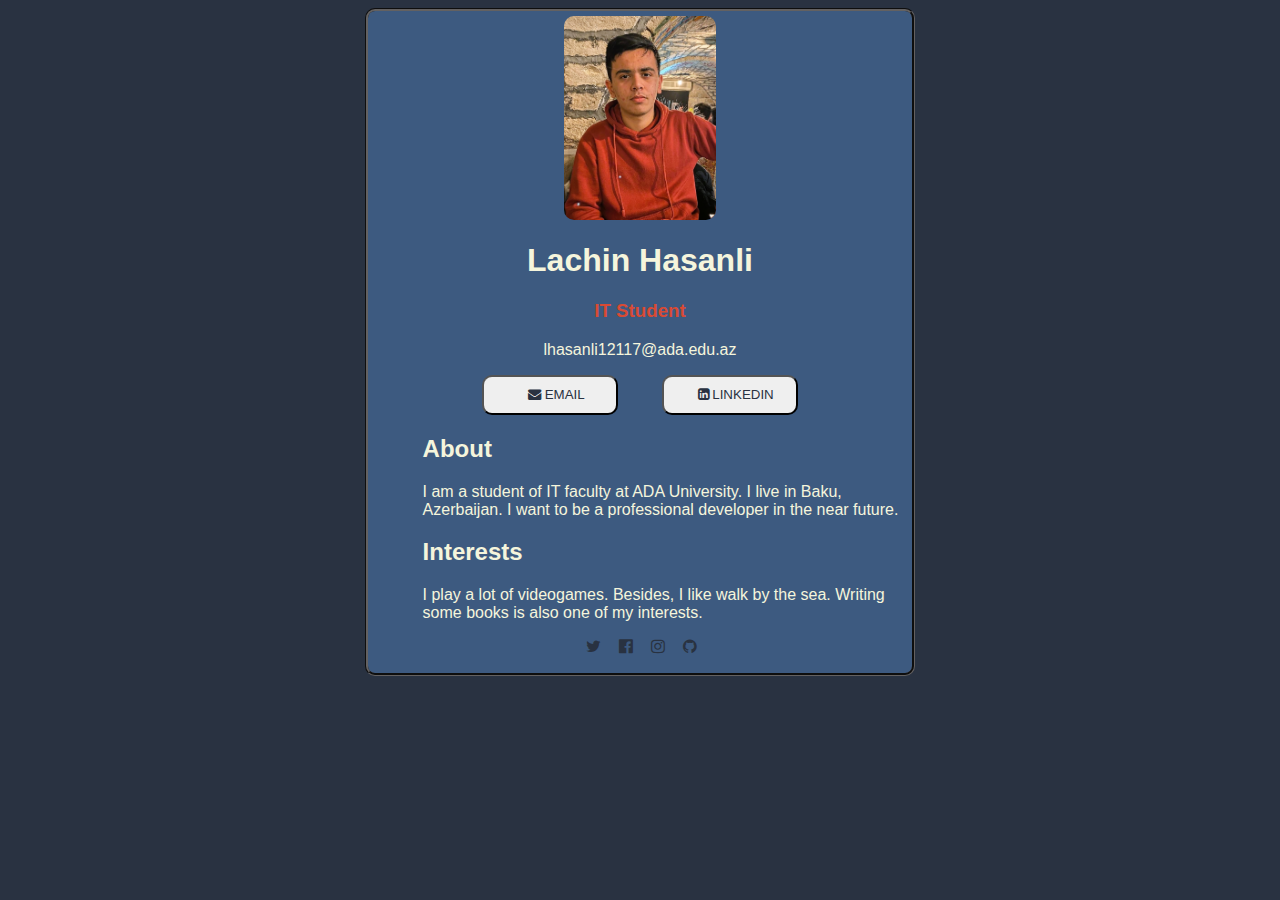
<file: index.html>
<!DOCTYPE html>
<html lang="en">

<head>
  <meta charset="UTF-8">
  <meta http-equiv="X-UA-Compatible" content="IE=edge">
  <meta name="viewport" content="width=device-width, initial-scale=1.0">
  <link rel="stylesheet" href="https://cdnjs.cloudflare.com/ajax/libs/font-awesome/4.7.0/css/font-awesome.min.css">
  <link rel="stylesheet" href="style.css">
  <title>Hasanli Lachin</title>
</head>
<div class="business_card">
  <div class="header">
    <img src="280100294_521215429470998_5152697914681904504_n.jpg" alt="Lachin_photo">

  </div>
  <div class="up-middle">
    <h1>Lachin Hasanli</h1>
    <h3 class="position_at_uni">IT Student</h3>
    <p>lhasanli12117@ada.edu.az</p>
    <button class="mail">
      <span class="mail-icon">
        <i class="fa fa-envelope"></i>
      </span>
      <a class="mail_link" href="mailto:lhasanli12117@ada.edu.az">EMAIL</a>
      <button class="linkedin">
        <i class="fa fa-linkedin-square"></i>
        <a class="linkedin_link" href="https://www.linkedin.com/in/lachin-hasanli-97a689214/">LINKEDIN</a>
      </button>
    </button>
  </div>
  <div class="middle">
    <h2 class="about">About</h2>
    <p class="about_text"> I am a student of IT faculty at ADA University. I live in Baku, Azerbaijan. I want to be a
      professional
      developer in the near future.
    </p>
    <h2 class="interests">Interests</h2>
    <p class="interests_text">I play a lot of videogames. Besides, I like walk by the sea. Writing some books is also
      one of my interests.
    </p>
  </div>
  <div class="footer">
    <a href="https://twitter.com/LachinHasanli02"><i class="fa fa-twitter"></i></a>
    <a href="https://www.facebook.com/lachin.hasanli.9/"><i class="fa fa-facebook-official"></i></a>
    <a href="https://www.instagram.com/hasanlilachin/"><i class="fa fa-instagram"></i></a>
    <a href="https://github.com/LachinHasanli"><i class="fa fa-github"></i></a>



  </div>
</div>

<body>

</body>

</html>
</file>
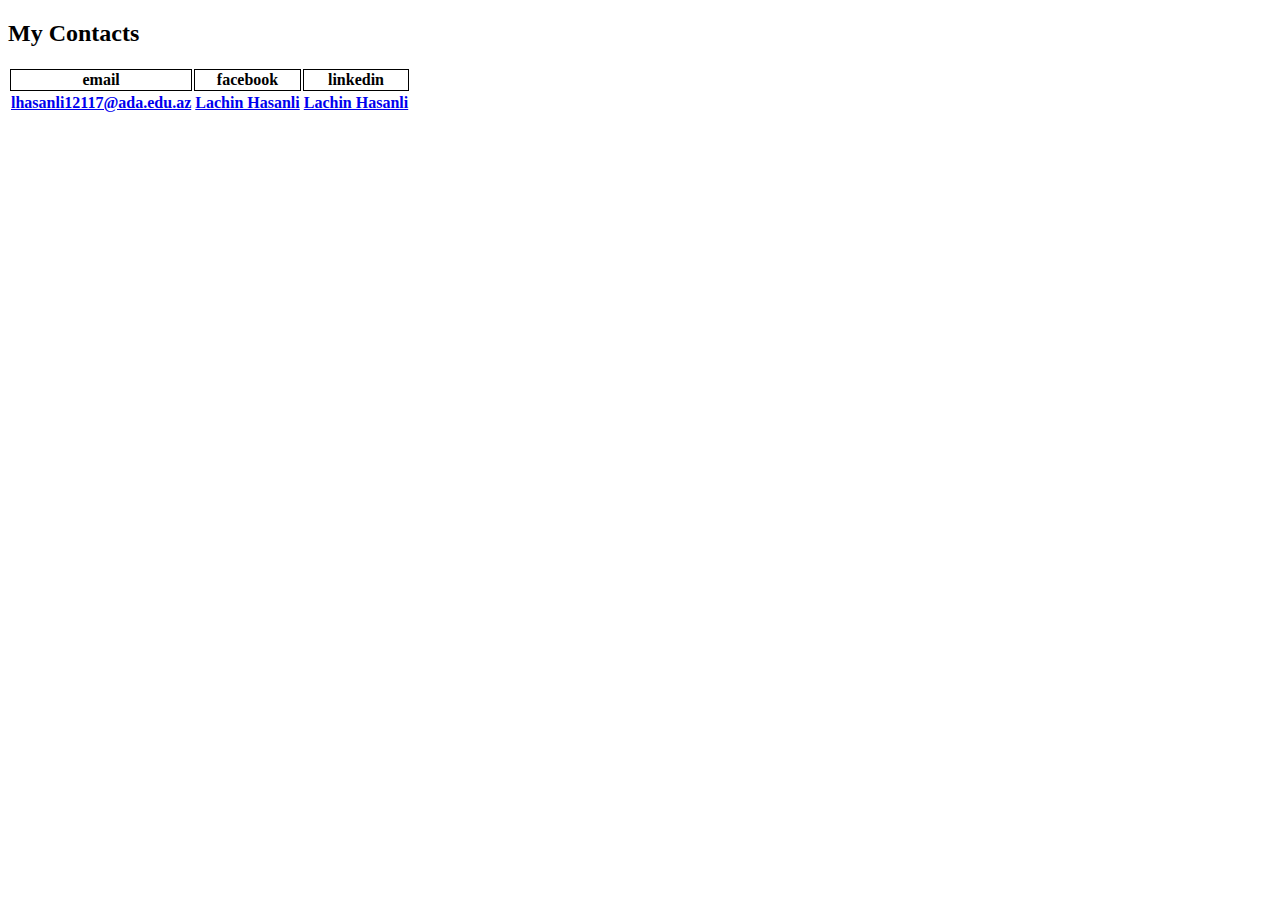
<file: contact_me.html>
<!DOCTYPE html>
<html lang="en">

<head>
  <meta charset="UTF-8">
  <title>Document</title>
</head>

<body>

  <h2>My Contacts</h2>
  <table>
    <tr>

      <th style="border: 1px solid black">email</th>
      <th style="border: 1px solid black">facebook</th>
      <th style=" border: 1px solid black">linkedin</th>
    </tr>
    <tr>
      <th><a href="https://outlook.office365.com/mail/?actSwt=true">lhasanli12117@ada.edu.az</a></th>
      <th><a href="https://www.facebook.com/lachin.hasanli.9">Lachin Hasanli</a></th>
      <th><a href="https://www.linkedin.com/in/lachin-hasanli-97a689214/">Lachin Hasanli</a></th>
    </tr>


  </table>

</body>

</html>
</file>
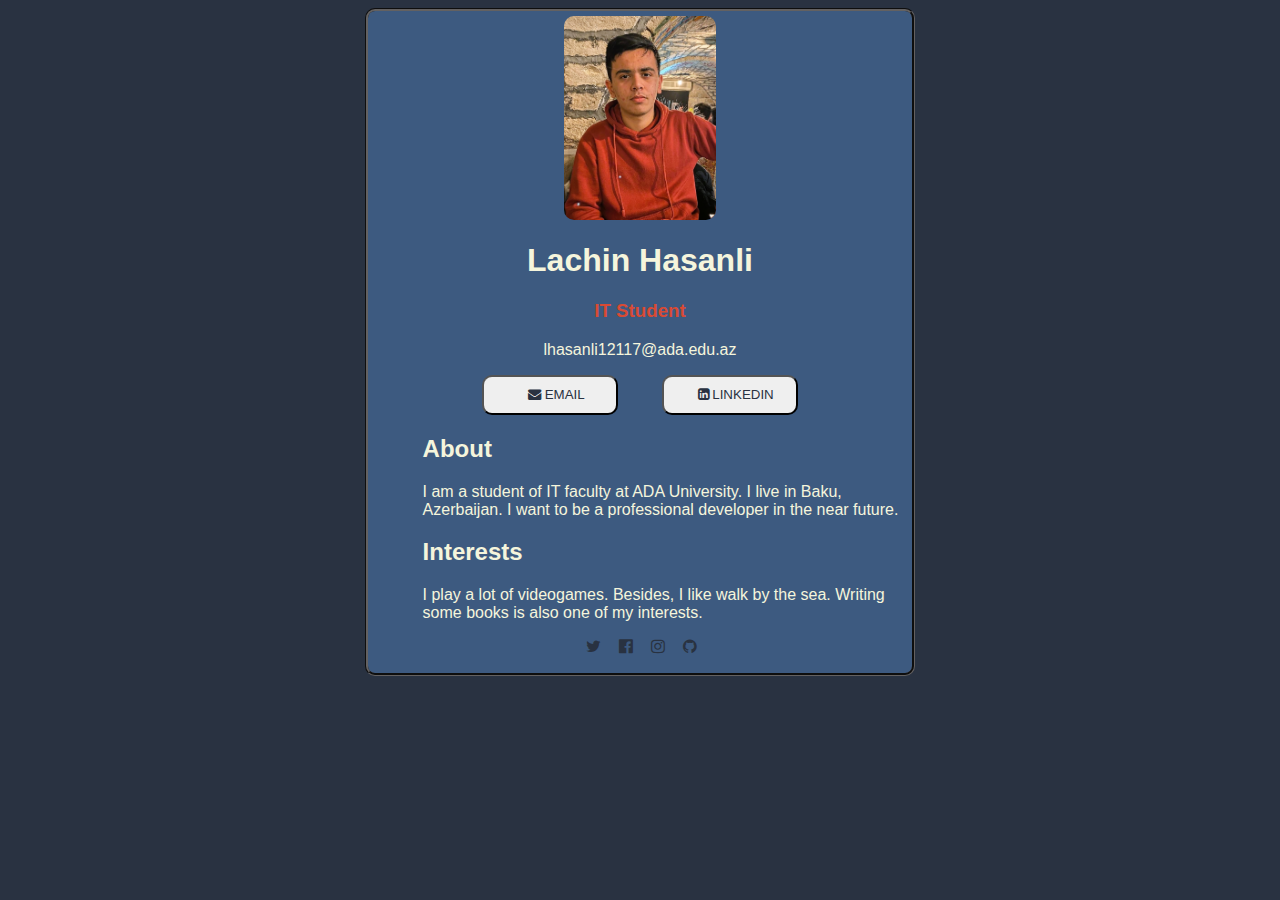
<file: Lachin_Hasanli_BS_card.html>
<!DOCTYPE html>
<html lang="en">

<head>
  <meta charset="UTF-8">
  <meta http-equiv="X-UA-Compatible" content="IE=edge">
  <meta name="viewport" content="width=device-width, initial-scale=1.0">
  <link rel="stylesheet" href="https://cdnjs.cloudflare.com/ajax/libs/font-awesome/4.7.0/css/font-awesome.min.css">
  <link rel="stylesheet" href="business_card.css">
  <title>Hasanli Lachin</title>
</head>
<div class="business_card">
  <div class="header">
    <img src="280100294_521215429470998_5152697914681904504_n.jpg" alt="Lachin_photo">

  </div>
  <div class="up-middle">
    <h1>Lachin Hasanli</h1>
    <h3 class="position_at_uni">IT Student</h3>
    <p>lhasanli12117@ada.edu.az</p>
    <button class="mail">
      <span class="mail-icon">
        <i class="fa fa-envelope"></i>
      </span>
      <a class="mail_link" href="mailto:lhasanli12117@ada.edu.az">EMAIL</a>
      <button class="linkedin">
        <i class="fa fa-linkedin-square"></i>
        <a class="linkedin_link" href="https://www.linkedin.com/in/lachin-hasanli-97a689214/">LINKEDIN</a>
      </button>
    </button>
  </div>
  <div class="middle">
    <h2 class="about">About</h2>
    <p class="about_text"> I am a student of IT faculty at ADA University. I live in Baku, Azerbaijan. I want to be a
      professional
      developer in the near future.
    </p>
    <h2 class="interests">Interests</h2>
    <p class="interests_text">I play a lot of videogames. Besides, I like walk by the sea. Writing some books is also
      one of my interests.
    </p>
  </div>
  <div class="footer">
    <a href="https://twitter.com/LachinHasanli02"><i class="fa fa-twitter"></i></a>
    <a href="https://www.facebook.com/lachin.hasanli.9/"><i class="fa fa-facebook-official"></i></a>
    <a href="https://www.instagram.com/hasanlilachin/"><i class="fa fa-instagram"></i></a>
    <a href="https://github.com/LachinHasanli"><i class="fa fa-github"></i></a>



  </div>
</div>

<body>

</body>

</html>
</file>
<file: style.css>
body {
  background-color: #293241;
  font-family: sans-serif;
  color: beige;

}

.mail,
.linkedin {
  height: 40px;
  width: 25%;
  margin-left: 4%;
  margin-right: 4%;
  border-radius: 10px;
  color: #293241;
}

a:visited {
  text-decoration: none;
  color: #293241;
}

a:link {
  text-decoration: none;
  color: #293241;
}

.business_card {
  margin-left: auto;
  margin-right: auto;
  width: 43%;
  background-color: #3d5a80;
  border-radius: 10px;
  border-color: #636161;
  border-style: groove;
}

.business_card .header {

  border-radius: 10px;
}


.header img {
  height: 50%;
  display: block;
  margin-left: auto;
  margin-right: auto;
  width: 28%;
  border-radius: 10px;
  margin-top: 1%;
}

.position_at_uni {
  color:
    #d94a34;
}

.up-middle {
  text-align: center;
}

.middle {
  margin-left: 10%;
  margin-right: 2%;
}

.footer {
  margin-left: auto;
  margin-right: auto;
  margin-bottom: 3%;
  width: 25%;
}

.fa {
  color: #293241;
  margin-left: 10%;
}
</file>
<file: business_card.css>
body {
  background-color: #293241;
  font-family: sans-serif;
  color: beige;

}

.mail,
.linkedin {
  height: 40px;
  width: 25%;
  margin-left: 4%;
  margin-right: 4%;
  border-radius: 10px;
  color: #293241;
}

a:visited {
  text-decoration: none;
  color: #293241;
}

a:link {
  text-decoration: none;
  color: #293241;
}

.business_card {
  margin-left: auto;
  margin-right: auto;
  width: 43%;
  background-color: #3d5a80;
  border-radius: 10px;
  border-color: #636161;
  border-style: groove;
}

.business_card .header {

  border-radius: 10px;
}


.header img {
  height: 50%;
  display: block;
  margin-left: auto;
  margin-right: auto;
  width: 28%;
  border-radius: 10px;
  margin-top: 1%;
}

.position_at_uni {
  color:
    #d94a34;
}

.up-middle {
  text-align: center;
}

.middle {
  margin-left: 10%;
  margin-right: 2%;
}

.footer {
  margin-left: auto;
  margin-right: auto;
  margin-bottom: 3%;
  width: 25%;
}

.fa {
  color: #293241;
  margin-left: 10%;
}
</file>
